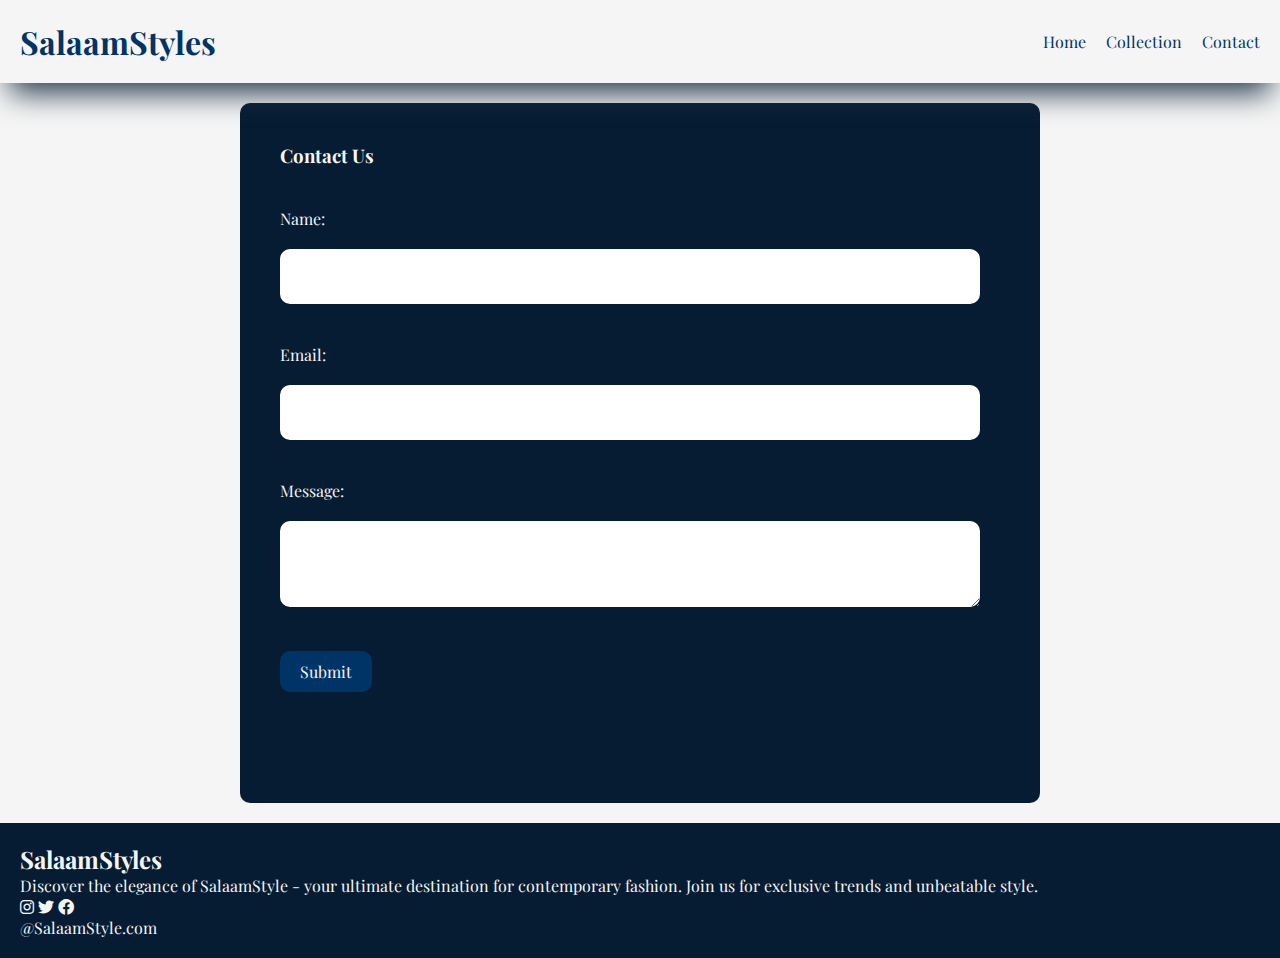
<file: contact.html>
<!DOCTYPE html>
<html lang="en">

<head>
    <meta charset="UTF-8">
    <meta name="viewport" content="width=device-width, initial-scale=1.0">
    <title>SalaamStyles</title>
    <link rel="icon" href="icon.png">
    <link rel="preconnect" href="https://fonts.googleapis.com">
    <link rel="preconnect" href="https://fonts.gstatic.com" crossorigin>
    <link
        href="https://fonts.googleapis.com/css2?family=Playfair+Display:ital,wght@0,400..900;1,400..900&family=Poppins:ital,wght@0,100;0,200;0,300;0,400;0,500;0,600;0,700;0,800;0,900;1,100;1,200;1,300;1,400;1,500;1,600;1,700;1,800;1,900&display=swap"
        rel="stylesheet">
    <link rel="stylesheet" href="style.css">
    <!-- Include Font Awesome CSS -->
    <link href="https://cdnjs.cloudflare.com/ajax/libs/font-awesome/6.0.0-beta3/css/all.min.css" rel="stylesheet">

</head>

<body>
    <div class="navfix">
        <nav class="navbar">
            <h1>SalaamStyles</h1>

            <div class="navbarbuttoncontainer">
                <p><a href="index.html" class="navbarbutton">Home</a></p>
                <p><a href="collection.html" class="navbarbutton">Collection</a></p>
                <p><a href="" class="navbarbutton">Contact</a></p>
            </div>

            <div class="navbartaggle">
                <i class="fa-solid fa-bars" class="sidenavon"></i>
            </div>

        </nav>
    </div>
    <!--side navbar-->
    <div class="sidenavbarbuttoncontainer">
        <p class="sidebarclosebutton">
            <i class="fa-solid fa-rectangle-xmark"></i>
        </p>
        <div class="sidenavbarbutton">
            <p class="sidenavbarbutton"><a href="index.html">Home</a></p>
            <p class="sidenavbarbutton"><a href="collection.html">Collection</a></p>
            <p class="sidenavbarbutton" id="mostwantedbtn"><a href="">Most Wanted</a></p>
            <p class="sidenavbarbutton" id="newarrivalbtn"><a href="">New Arrival</a></p>
            <p class="sidenavbarbutton"><a href="">Contact Us</a></p>
        </div>
    </div>

    <div class="contactfull">
        <div class="formcontainer">

            <form class="forms">
                <h3>Contact Us</h3>
                <label>Name:</label>
                <div class="forminput"><input type="text"></div>

                <label>Email:</label>
                <div class="forminput"><input type="email"></div>

                <label>Message:</label>
                <div class="formtextarea"><textarea name="" id=""></textarea></div>
                <div class="submitbtncontainer">
                    <div class="submitbtn">
                        <p>Submit</p>
                    </div>
                </div>
            </form>


        </div>

    </div>

    </div>
    <!--footer-->
    <div class="footer">
        <div class="footercontainer">
            <h2>SalaamStyles</h2>
        </div>
        <div>
            <p>Discover the elegance of SalaamStyle - your ultimate destination for contemporary fashion. Join us for
                exclusive trends and unbeatable style.</p>
        </div>
        <div class="footericon">
            <i class="fa-brands fa-instagram"></i>
            <i class="fa-brands fa-twitter"></i>
            <i class="fa-brands fa-facebook"></i>
        </div>
        <div>@SalaamStyle.com</div>
    </div>
    <script src="contact.js"></script>
</body>

</html>
</file>
<file: style.css>
* {
    margin: 0;
    padding: 0;
}

body {
    font-family: "Playfair Display", serif;
    background-color: #F5F5F5;
    color: #003366;
}

.navfix {
    position: sticky;
    top: 0px;
    bottom: 5px;
    width: 100%;
    z-index: 0;
    background-color: #F5F5F5;
    display: block;
    z-index: 1;
}

.navbar {
    padding: 20px;
    display: flex;
    position: relative;
    justify-content: space-between;
    box-shadow: rgb(38, 57, 77) 0px 20px 30px -10px;
    align-items: center;

}

.navbarbuttoncontainer {
    display: flex;
    column-gap: 20px;
}

.navbarbutton {
    text-decoration: none;
    color: #003366;

}

.navbarbutton:hover {
    text-decoration: underline;
}

.navbartaggle {
    display: none;
}

.navbartaggle:hover {
    cursor: pointer;
}

.sidenavbarbuttoncontainer {

    position: absolute;
    width: 30%;
    height: 100%;
    left: -60%;
    top: 0;
    background-color: #061c32;
    position: fixed;
    transition: 2s;
    z-index: 1;

}

.sidenavbarbutton {
    margin-bottom: 30px;
    margin-left: 5px;
}

.sidenavbarbutton a {
    color: aliceblue;
    text-decoration: none;
}

.sidenavbarbutton a:hover {
    text-decoration: underline;
}

.sidebarclosebutton {
    color: #F5F5F5;
    text-align: right;
    font-size: 25px;
    top: 0;
    margin-right: 6px;
}

.sidebarclosebutton :hover {
    cursor: pointer;
}

.header {
    display: flex;
    justify-content: center;
    gap: 50px;
    padding: 50px;
    z-index: 1;
}

.header button {
    padding-top: 10px;
    padding-bottom: 10px;
    padding-left: 20px;
    padding-right: 20px;
    background-color: #1d232d;
    color: aliceblue;
    margin-top: 10px;
    cursor: pointer;
}

.header img {
    border-radius: 10px;
}

.customtop {
    padding: 20px;
    display: flex;
    justify-content: space-between;
    align-items: center;
}

.custombottom {
    display: flex;
    justify-content: space-between;
    align-items: center;
    padding: 10px;
}

.custombottom div {
    background-color: #d5d7d8;
    padding: 10px;
    border-radius: 5px;
    margin: 5px;
}

.newarrival {
    display: flex;
    justify-content: space-around;
    flex-wrap: wrap;
    margin: 20px;
}

.newarrivalcontainer {
    position: relative;
    flex-basis: 20%;
    border-radius: 10px;
}

.newarrivalcontainer img {
    border-radius: 10px;
}

.newarrivalcontainer button {
    position: absolute;
    top: 50%;
    left: 20%;
    padding-top: 10px;
    padding-bottom: 10px;
    padding-left: 20px;
    padding-right: 20px;
    color: #061c32;
    border-radius: 10px;
    border: none;
    cursor: pointer;

}

.newarrivalcontainer button:hover {
    background-color: #061c32;
    color: #d5d7d8;
}

#newarrivaltitle {
    padding-top: 20px;
    padding-left: 20px;
    padding-right: 20px;
}

#mostwanted {
    padding-top: 20px;
    padding-left: 20px;
    padding-right: 20px;
}


.newsletter {
    display: flex;
    flex-direction: column;
    text-align: center;
}

.newsletter input {
    width: 80%;
    padding: 11px;
    border-style: solid;
    border-color: #061c32;
    border-width: 3px;
    margin-top: 5px;
    margin-bottom: 5px;
}

.newsletter button {
    padding-top: 10px;
    padding-bottom: 10px;
    padding-left: 20px;
    padding-right: 20px;
    border: none;
    background-color: #003366;
    color: #d5d7d8;
    border-radius: 5px;
    cursor: pointer;
    margin: 10px;
}

.newsletter button:hover {
    background-color: #061c32;
    color: #d5d7d8;
}

.footer {
    padding: 20px;
    background-color: #061c32;
    color: #F5F5F5;
}

.collection {
    padding-top: 30px;

}

.searchbar {
    display: flex;
    justify-content: space-between;
    align-items: center;
    width: 80%;
    border-radius: 10px;
    border-color: #061c32;
    padding: 10px;
    border: solid black 2px;
    margin: auto;
}

.searchbar input {
    background-color: transparent;
    border: none;
    width: 100%;
}

.searchbar input:focus {
    outline: none;
}

.products {
    padding: 20px;
    display: flex;
    gap: 10px;
    justify-content: space-around;
    flex-wrap: wrap;
    text-align: center;
    position: relative;

}

.collectionimg {
    flex-basis: 20%;
    position: relative;
}

.collectionimg img {
    border-radius: 5px;
}

.collectionbtn {
    position: absolute;
    top: 60%;
    left: 25%;
    padding-top: 10px;
    padding-bottom: 10px;
    padding-left: 20px;
    padding-right: 20px;
    color: #061c32;
    border-radius: 10px;
    border: none;
    cursor: pointer;

}

.collectionbtn:hover {
    background-color: #061c32;
    color: #d5d7d8;
}

.contactfull {
    display: flex;
    margin: 20px;
    justify-content: center;


}

.formcontainer {
    display: flex;
    flex-wrap: wrap;
    width: 800px;
    height: 700px;
    background-color: #061c32;
    color: #F5F5F5;
    text-align: left;
    border-radius: 10px;
}

.forms {
    display: flex;
    flex-direction: column;
    padding: 20px;
    flex-basis: 80%;


}

.forms h3 {
    margin: 20px;
}

.forms label {
    margin-left: 20px;
    margin-top: 20px;
}

.formcontainer textarea {
    width: 100%;
    font-size: 20px;
}

.formcontainer input,
.formcontainer textarea {
    border: none;
    padding-left: 30px;
    padding-right: 30px;
    padding-top: 20px;
    padding-bottom: 20px;
    width: 100%;
    border-radius: 10px;
    margin: 20px;
}


.forms button {
    margin: 20px;
    background-color: transparent;
    color: #F5F5F5;
    border: none;
}

.submitbtncontainer {
    display: flex;
}

.submitbtn {
    background-color: #003366;
    color: #F5F5F5;
    margin: 20px;
    padding-left: 20px;
    padding-right: 20px;
    padding-top: 10px;
    padding-bottom: 10px;
    border-radius: 10px;
}

.submitbtn:hover {
    cursor: pointer;
    background-color: #061c32;
}


@media screen and (max-width:600px) {
    .navbartaggle {
        display: block;
    }

    .navbarbutton {
        display: none;
    }

    .headerimg {
        display: none;
    }

    .customtop {
        display: none;
    }

    .custombottom {
        display: block;
    }

    .forms {
        flex-basis: 60%;
    }
}
</file>
